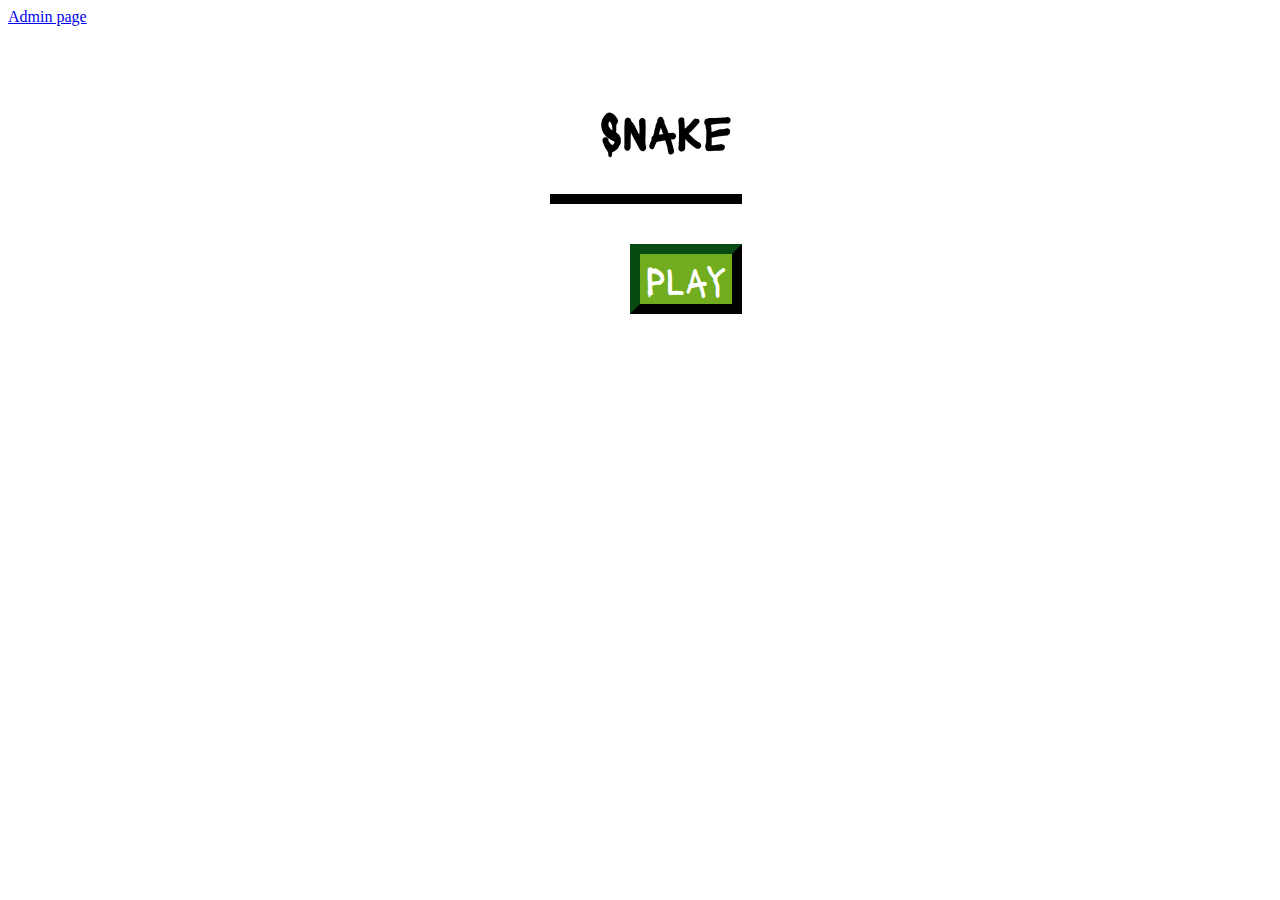
<file: ui/index.html>
<html>
	<head>
		<meta charset="UTF-8">
		<link rel="stylesheet" href="start.css">
		<title>Snake Game</title>
		<link href="https://fonts.googleapis.com/css?family=Lacquer&display=swap" rel="stylesheet">
	</head>
	<div id="gameover">
		<p>Game over</p>
	</div>
	<div id="title">
		<h1 id="titlesnake">Snake</h1>
		<div id="hint"></div>
		<button id="start_game">Play</button>
	</div>
	<a href="admin.html">Admin page</a>
	<canvas id="snake" width="608" height="608"></canvas>
	<script src="snake.js"></script>
</html>
</file>
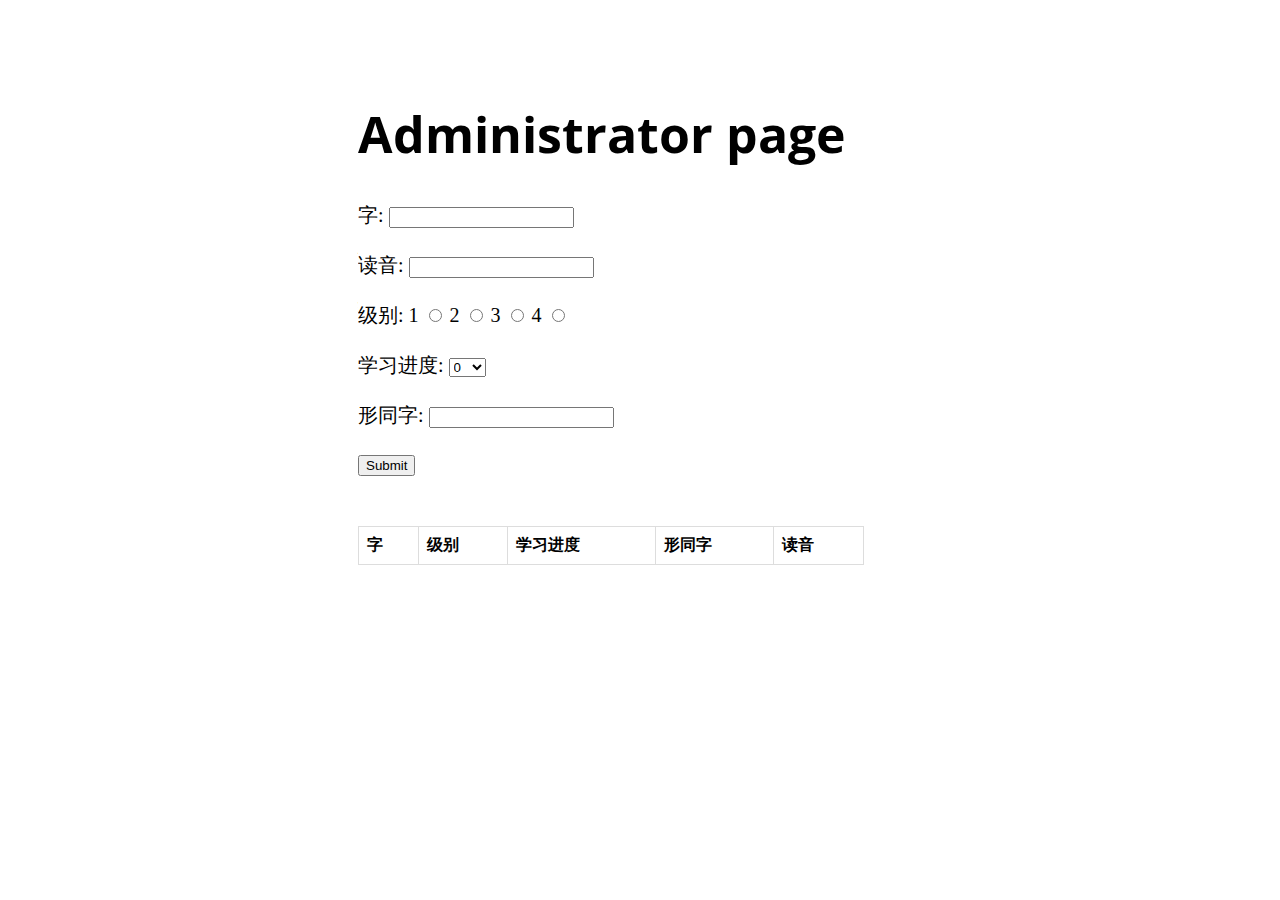
<file: ui/admin.html>
<!DOCTYPE html>
<html>
	<head>
		<meta charset="UTF-8">
		<link href="https://fonts.googleapis.com/css?family=Open+Sans&display=swap" rel="stylesheet">
		<link rel="stylesheet" href="start.css">
	</head>
	<body>
		<div id="content">
			<h1 id="titleadmin">Administrator page</h1>
			<form id="input_form">
				字:
				<input type="text" name="char">
				<br>
				<br>
				读音:
				<input type="text" name="spell">
				<br>
				<br>
				级别:
				1
				<input type="radio" name="level" value="1">
				2
				<input type="radio" name="level" value="2">
				3
				<input type="radio" name="level" value="3">
				4
				<input type="radio" name="level" value="4">
				<br>
				<br>
				学习进度:
				<select name="progress">
					<option value="1">0</option> 
					<option value="1">1</option> 
					<option value="2">2</option> 
					<option value="3">3</option> 
					<option value="4">4</option> 
					<option value="5">5</option> 
					<option value="6">6</option>  
					<option value="7">7</option> 
					<option value="8">8</option> 
					<option value="9">9</option> 
					<option value="10">10</option> 
					<option value="11">11</option>  
					<option value="12">12</option> 
					<option value="13">13</option> 
					<option value="14">14</option> 
					<option value="15">15</option> 
					<option value="16">16</option> 
					<option value="17">17</option> 
					<option value="18">18</option> 
					<option value="19">19</option> 
				</select>
				<br>
				<br>
				形同字:
				<input type="text" name="homographs">
				<br>
				<br>
				<input type="button" value="Submit" id="submit">
			</form>
		</div>
		<table id="table">
			<thead>
				<tr>
					<th class="t">字</th>
					<th class="t">级别</th>
					<th class="t">学习进度</th>
					<th class="t">形同字</th>
					<th class="t">读音</th>
				</tr>
			</thead>
			<tbody id="tbody"></tbody>
		</table>
		<script src="adminjavascript.js"></script>
	</body>
</html>
</file>
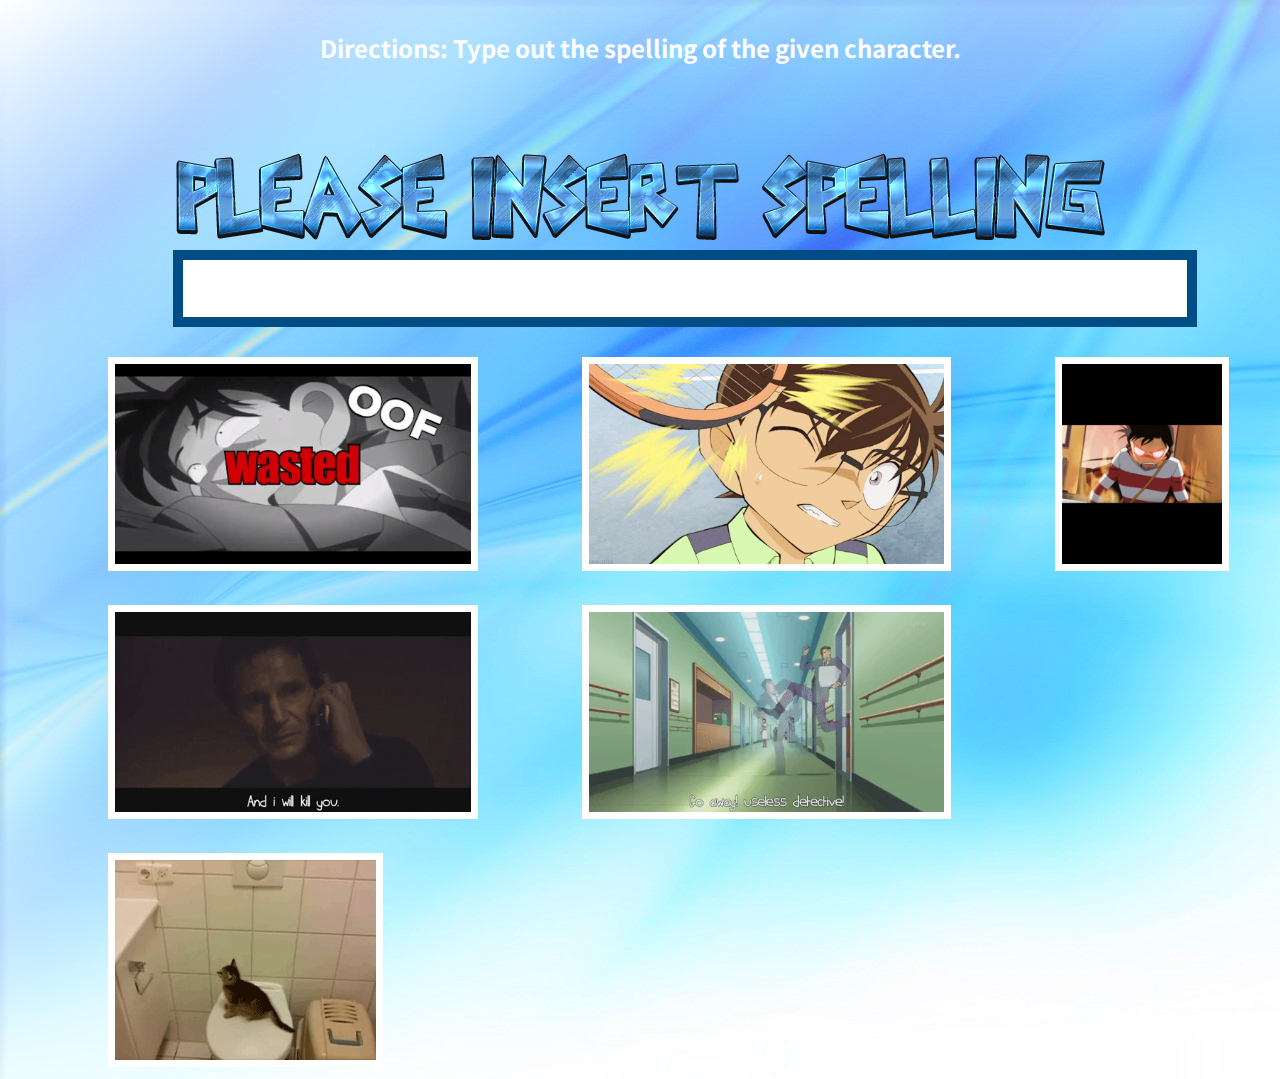
<file: ui/exam.html>
<!DOCTYPE html>
<html>
	<head>
		<link rel="stylesheet" href="examgamecss.css">
		<link href="https://fonts.googleapis.com/css?family=Noto+Sans+SC&display=swap" rel="stylesheet">
	</head>
	<body>
		<div id="contents">
			<p id="progress"></p>
			<h2>Directions: Type out the spelling of the given character.</h2>
			<p id="character"></p>
			<img src="plsinsertspelling.png">
			<form id="insert">
				<input type="text" name="spell" id="spelling">
			</form>
		</div>
		<img src="megaoof.gif" class="pictures">
		<img src="oof.gif" class="pictures">
		<img src="scary.gif" class="pictures">
		<img src="haibara.gif" class="pictures">
		<img src="uselessdetective.gif" class="pictures">
		<img src="catfalling.gif" class="pictures">
		<script src="exampagescript.js"></script>
	</body>
</html>
</file>
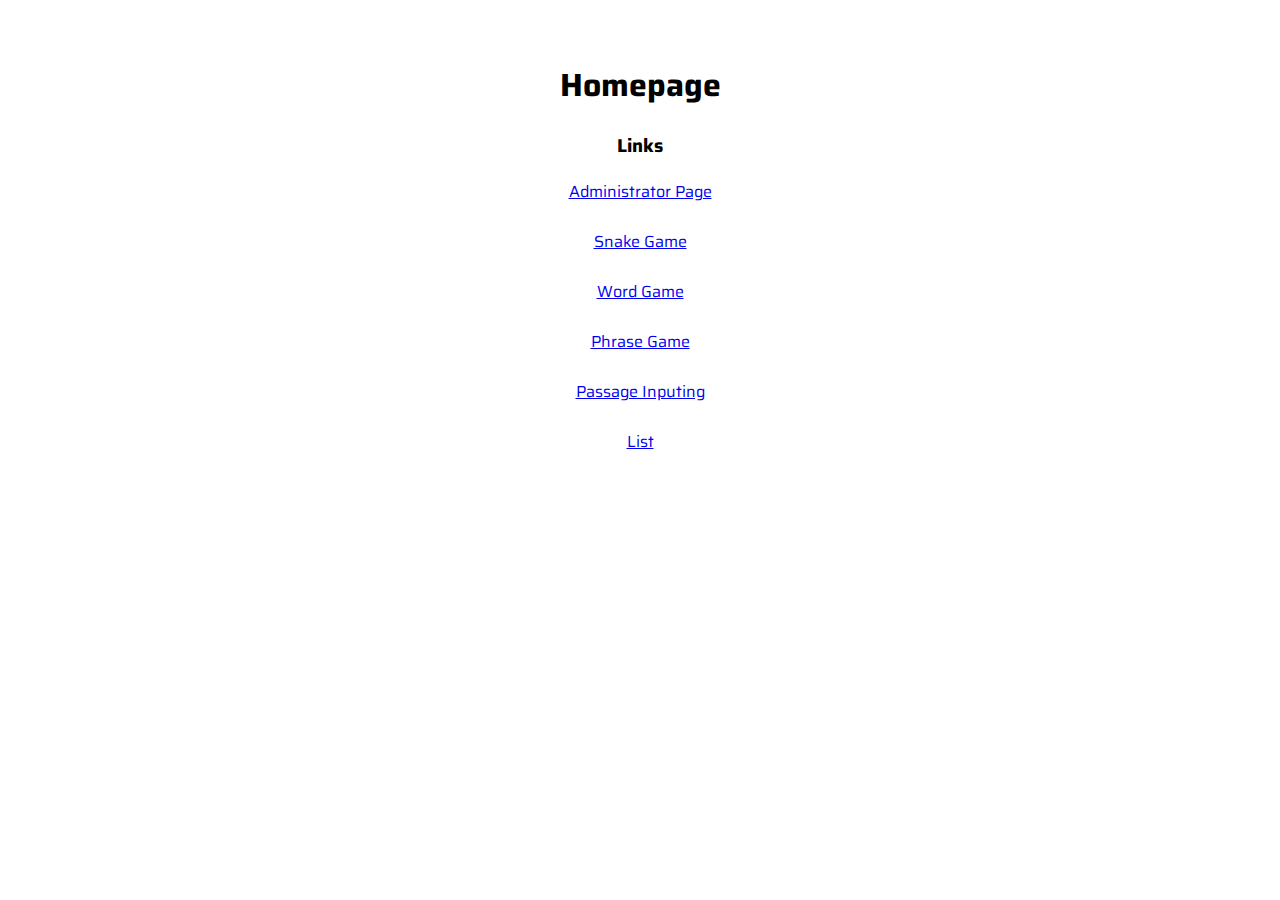
<file: ui/homepage.html>
<!DOCTYPE html>
<html>
	<head>
		<link rel="stylesheet" href="textcss.css">
		<link href="https://fonts.googleapis.com/css?family=Saira&display=swap" rel="stylesheet">
	</head>
	<body>
		<div id="homepg">
			<h1>Homepage</h1>
			<h3>Links</h2>
			<a href="http://snake.idv2.com/static/admin.html">Administrator Page</a>
			<br>
			<br>
			<a href="http://snake.idv2.com/static/index.html">Snake Game</a>
			<br>
			<br>
			<a href="http://snake.idv2.com/static/exam.html">Word Game</a>
			<br>
			<br>
			<a href="http://snake.idv2.com/static/phrasegame.html">Phrase Game</a>
			<br>
			<br>
			<a href="http://snake.idv2.com/static/inputtext.html">Passage Inputing</a>
			<br>
			<br>
			<a href="http://snake.idv2.com/static/list.html">List</a>
		</div>
	</body>
</html>
</file>
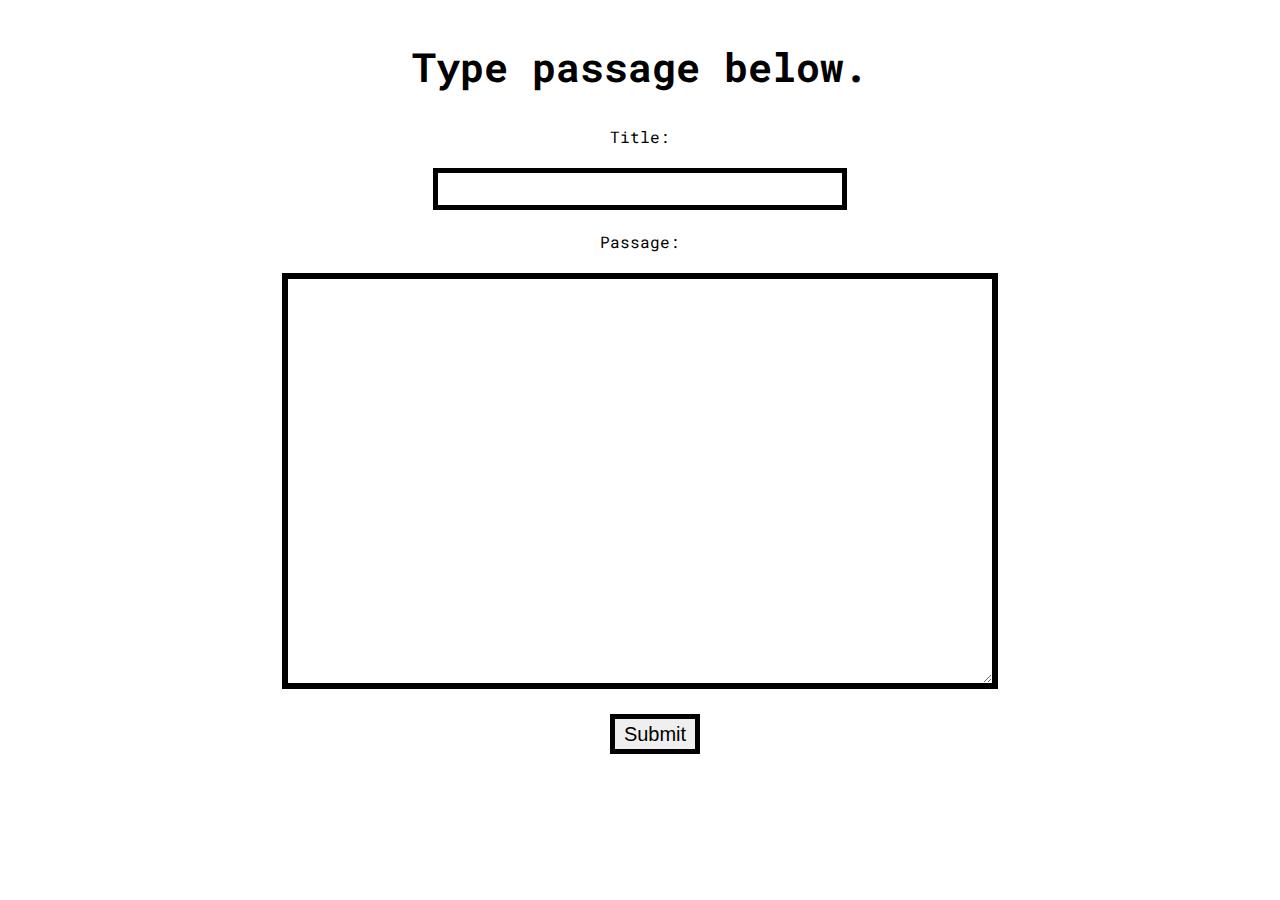
<file: ui/inputtext.html>
<!DOCTYPE html>
<html>
	<head>
		<link href="https://fonts.googleapis.com/css?family=Roboto+Mono&display=swap" rel="stylesheet">
		<link rel="stylesheet" href="textcss.css">
	</head>
	<body>
		<div id="content">
			<h2 id="typepassage">Type passage below.</h2>
			<form id="form">
				Title:
				<br>
				<br>
				<input type="text" name="title" id="inputtitle">
				<br>
				<br>
				Passage:
				<br>
				<br>
				<textarea name="passage" id="psg"></textarea>
				<br>
				<br>
				<input type="submit" value="Submit" id="submitbtn">
			</form>
		</div>
		<script src="textscript.js"></script>
	</body>
</html>
</file>
<file: ui/start.css>
#title {
	position: absolute;
	top: 0;
	left: 0;
	z-index: 100;
	font-family: 'Lacquer', sans-serif;
}

#gameover {
	position: absolute;
	top: 0;
	left: 0;
	z-index: 100;
	display: none;
	font-size: 40;
	margin-left: 600;
	margin-top: 100;
	font-family: 'Lacquer', sans-serif;
}

 #snake { 
 	position: absolute;
 	top: 0;
 	left: 0;
 	z-index: 1;
 }

 #start_game {
 	background-color: #72AD1F;
 	margin-top: 40;
 	border-color: #074A12;
 	font-size: 40;
 	color: white;
 	border-width: 10;
 	font-family: 'Lacquer', sans-serif;
 	margin-left: 630;
 }

 #hint {
 	font-size: 50;
 	font-weight: bold;
 	border-width: 5px;
 	border-color: black;
 	border-style: solid;
 	margin-left: 550;
 }

 #titlesnake {
 	margin-top: 100;
 	font-size: 50;
 	margin-left: 600;
 }

 #titleadmin {
 	font-family: 'Open Sans', sans-serif;
 	font-size: 50px;
 }

 #content {
 	margin-left: 350px;
 	margin-top: 100px;
 	font-size: 20px;
 }

 .t {
	border: 1px solid #dddddd;
	padding: 8px;
	text-align: left;
 }

 #table {
	border-collapse: collapse;
	width: 40%;
	margin-left: 350px;
	margin-top: 50px;
 }
</file>
<file: ui/examgamecss.css>
#character {
	font-size: 80px;
}
#contents {
	margin-top: 30px;
	font-family: 'Noto Sans SC', sans-serif;
	color: white;
	text-align: center;
}
#spelling {
	border-style: solid;
	border-width: 10px;
	border-color: #004D85;
	width: 1000px;
	height: 55px;
	font-size: 30px;
	margin-left: 90px;
}
body {
	background-image: url('abstractwallpaper.jpg');
}
.pictures {
	border-style: solid;
	border-color: white;
	border-width: 7px;
	margin-left: 100px;
	margin-top: 30px;
	height: 200px;
}
#progress {
	margin-left: 900px;
	font-size: 30px;
}
</file>
<file: ui/textcss.css>
#psg {
	border-style: solid;
	border-color: black;
	border-width: 6px;
	height: 400px;
	width: 700px;
	font-size: 20px
}

#content {
	text-align: center;
	margin-top: 40px;
	font-family: 'Roboto Mono', monospace;
}

#typepassage {
	font-size: 40px;
}

#submitbtn {
	border-style: solid;
	border-color: black;
	border-width: 5px;
	height: 40px;
	width: 90px;
	margin-left: 30px;
	font-size: 20px;
}

#inputtitle {
	width: 400px;
	height: 30px;
	border-style: solid;
	border-color: black;
	border-width: 5px;
	font-size: 22px;
}

#homepg {
	margin-top: 60px;
	text-align: center;
	font-family: 'Saira', sans-serif;
}
</file>
